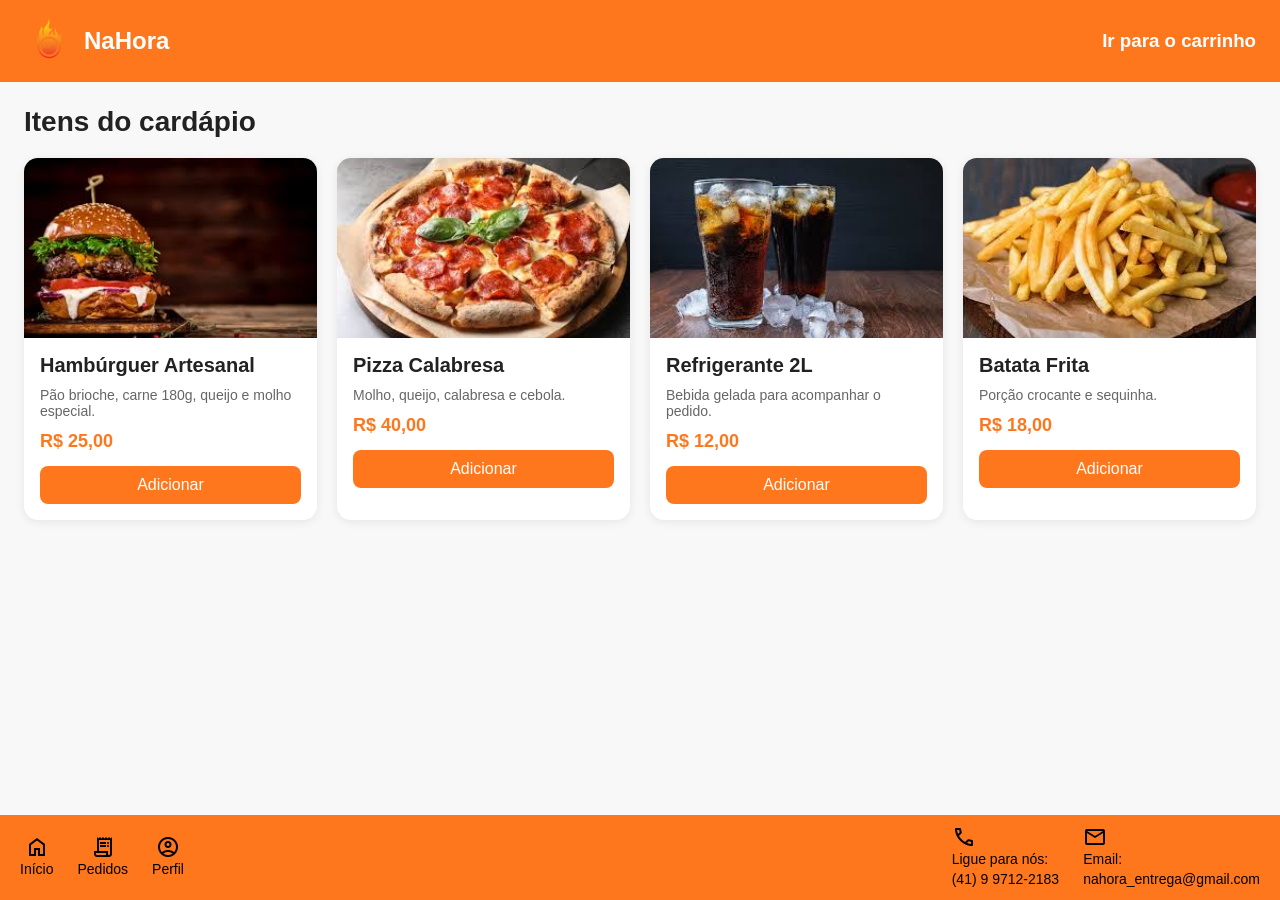
<file: public/index.html>
<!DOCTYPE html>
<html lang="pt-br">

<head>
    <meta charset="UTF-8">
    <meta name="viewport" content="width=device-width, initial-scale=1.0">
    <title>NaHora</title>
    <link rel="stylesheet" href="css/global.css">
    <link rel="stylesheet" href="css/produtos.css">
    <link href="https://fonts.googleapis.com/css2?family=Material+Symbols+Outlined" rel="stylesheet">
</head>

<body>
    <header class="header">
        <nav class="nav_header">
            <ul>
                <li>
                    <a href="#" class="img">
                        <img src="images/logo.png" alt="Logo NaHora">
                        <h2>NaHora</h2>
                    </a>
                </li>
                <li>
                    <a href="carrinho.html" class="slogan">
                        <h3>Ir para o carrinho</h3>
                    </a>
                </li>
            </ul>
        </nav>
    </header>

    <main class="main produtos-page">
        <section class="left full-width">
            <h2 class="titulo_secao">Itens do cardápio</h2>

            <div class="grid-itens">
                <div class="card">
                    <img src="images/burger.jpg" alt="Hambúrguer">
                    <div class="card-info">
                        <h4>Hambúrguer Artesanal</h4>
                        <p class="descricao">Pão brioche, carne 180g, queijo e molho especial.</p>
                        <p class="preco">R$ 25,00</p>
                        <button class="add-to-cart-btn" data-id="1">Adicionar</button>
                    </div>
                </div>

                <div class="card">
                    <img src="images/pizza.jpg" alt="Pizza">
                    <div class="card-info">
                        <h4>Pizza Calabresa</h4>
                        <p class="descricao">Molho, queijo, calabresa e cebola.</p>
                        <p class="preco">R$ 40,00</p>
                        <button class="add-to-cart-btn" data-id="2">Adicionar</button>
                    </div>
                </div>

                <div class="card">
                    <img src="images/refri.jpg" alt="Refrigerante">
                    <div class="card-info">
                        <h4>Refrigerante 2L</h4>
                        <p class="descricao">Bebida gelada para acompanhar o pedido.</p>
                        <p class="preco">R$ 12,00</p>
                        <button class="add-to-cart-btn" data-id="3">Adicionar</button>
                    </div>
                </div>

                <div class="card">
                    <img src="images/batata.jpg" alt="Batata frita">
                    <div class="card-info">
                        <h4>Batata Frita</h4>
                        <p class="descricao">Porção crocante e sequinha.</p>
                        <p class="preco">R$ 18,00</p>
                        <button class="add-to-cart-btn" data-id="4">Adicionar</button>
                    </div>
                </div>
            </div>
        </section>
    </main>

    <footer class="footeri">
        <nav class="nav_footer">
            <ul>
                <li>
                    <a href="#">
                        <span class="material-symbols-outlined">home</span>
                        <p>Início</p>
                    </a>
                </li>
                <li>
                    <a href="#">
                        <span class="material-symbols-outlined">receipt_long</span>
                        <p>Pedidos</p>
                    </a>
                </li>
                <li>
                    <a href="#">
                        <span class="material-symbols-outlined">account_circle</span>
                        <p>Perfil</p>
                    </a>
                </li>
            </ul>

            <ul class="ul_contato">
                <li>
                    <a href="#">
                        <span class="material-symbols-outlined">call</span>
                        <p>Ligue para nós:</p>
                        <p>(41) 9 9712-2183</p>
                    </a>
                </li>
                <li>
                    <a href="#">
                        <span class="material-symbols-outlined">mail</span>
                        <p>Email:</p>
                        <p>nahora_entrega@gmail.com</p>
                    </a>
                </li>
            </ul>
        </nav>
    </footer>

    <script type="module" src="js/main.js"></script>
</body>

</html>
</file>
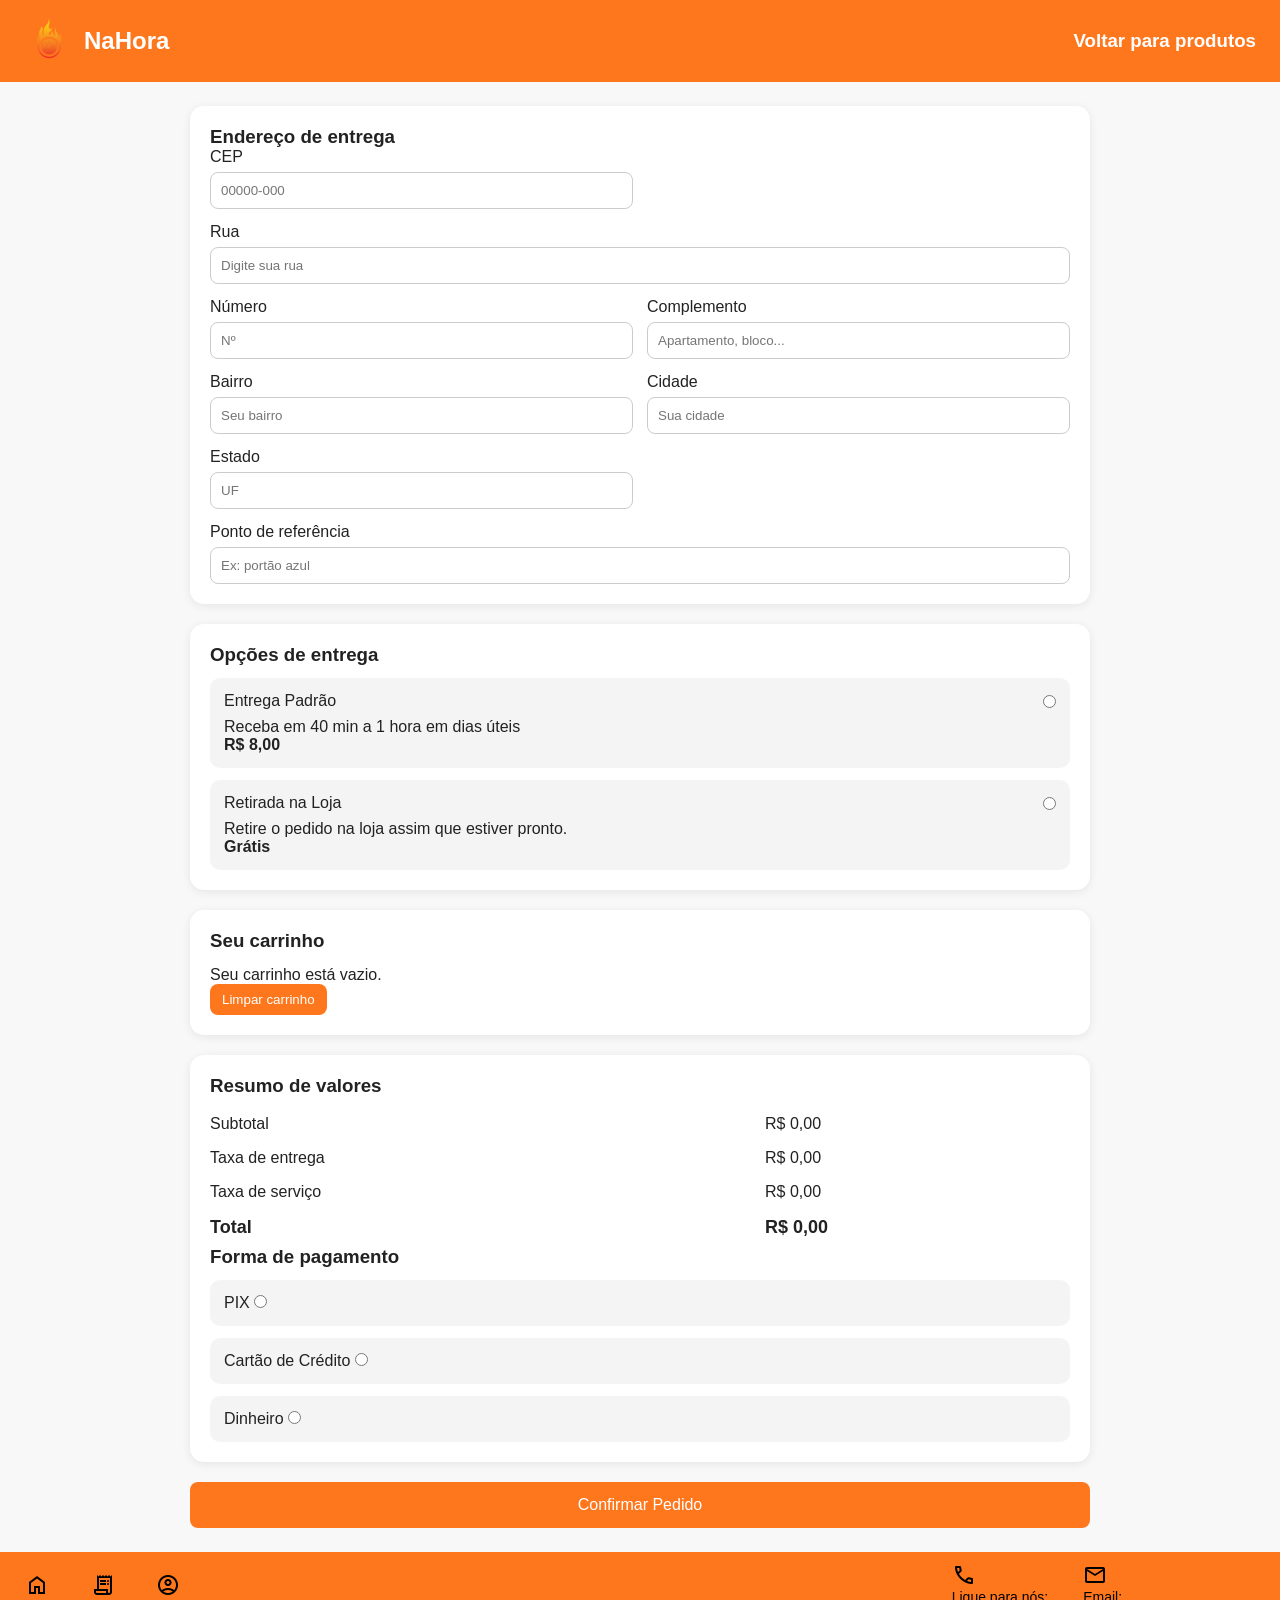
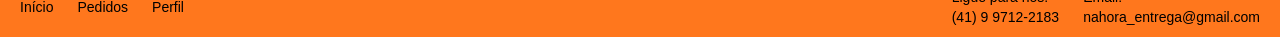
<file: public/carrinho.html>
<!DOCTYPE html>
<html lang="pt-br">

<head>
    <meta charset="UTF-8">
    <meta name="viewport" content="width=device-width, initial-scale=1.0">
    <title>Carrinho - NaHora</title>
    <link rel="stylesheet" href="css/global.css">
    <link rel="stylesheet" href="css/carrinho.css">
    <link href="https://fonts.googleapis.com/css2?family=Material+Symbols+Outlined" rel="stylesheet">
</head>

<body>
    <header class="header">
        <nav class="nav_header">
            <ul>
                <li>
                    <a href="index.html" class="img">
                        <img src="images/logo.png" alt="Logo NaHora">
                        <h2>NaHora</h2>
                    </a>
                </li>
                <li>
                    <a href="index.html" class="slogan">
                        <h3>Voltar para produtos</h3>
                    </a>
                </li>
            </ul>
        </nav>
    </header>

    <main class="main carrinho-page">
        <aside class="right only-cart">
            <div class="bloco">
                <h3>Endereço de entrega</h3>

                <div class="form-grid">
                    <div class="campo">
                        <label for="cep">CEP</label>
                        <input type="text" id="cep" placeholder="00000-000">
                    </div>

                    <div class="campo campo-maior">
                        <label for="rua">Rua</label>
                        <input type="text" id="rua" placeholder="Digite sua rua">
                    </div>

                    <div class="campo">
                        <label for="numero">Número</label>
                        <input type="text" id="numero" placeholder="Nº">
                    </div>

                    <div class="campo">
                        <label for="complemento">Complemento</label>
                        <input type="text" id="complemento" placeholder="Apartamento, bloco...">
                    </div>

                    <div class="campo">
                        <label for="bairro">Bairro</label>
                        <input type="text" id="bairro" placeholder="Seu bairro">
                    </div>

                    <div class="campo">
                        <label for="cidade">Cidade</label>
                        <input type="text" id="cidade" placeholder="Sua cidade">
                    </div>

                    <div class="campo">
                        <label for="estado">Estado</label>
                        <input type="text" id="estado" placeholder="UF">
                    </div>

                    <div class="campo campo-maior">
                        <label for="referencia">Ponto de referência</label>
                        <input type="text" id="referencia" placeholder="Ex: portão azul">
                    </div>
                </div>
            </div>

            <div class="bloco">
                <h3>Opções de entrega</h3>

                <label class="entrega_opcao">
                    <div class="opcao-topo">
                        <span>Entrega Padrão</span>
                        <input type="radio" name="entrega" value="padrao">
                    </div>
                    <p>Receba em 40 min a 1 hora em dias úteis</p>
                    <strong>R$ 8,00</strong>
                </label>

                <label class="entrega_opcao">
                    <div class="opcao-topo">
                        <span>Retirada na Loja</span>
                        <input type="radio" name="entrega" value="retirada">
                    </div>
                    <p>Retire o pedido na loja assim que estiver pronto.</p>
                    <strong>Grátis</strong>
                </label>
            </div>

            <div class="bloco">
                <h3>Seu carrinho</h3>
                <div id="cart-items">
                    <p class="empty-cart">Seu carrinho está vazio.</p>
                </div>

                <button id="clear-cart-btn" type="button">Limpar carrinho</button>
            </div>

            <div class="bloco resumo-pagamento">
                <div class="valores">
                    <h3>Resumo de valores</h3>
                    <table>
                        <tbody>
                            <tr>
                                <td>Subtotal</td>
                                <td id="subtotal">R$ 0,00</td>
                            </tr>
                            <tr>
                                <td>Taxa de entrega</td>
                                <td id="delivery-fee">R$ 0,00</td>
                            </tr>
                            <tr>
                                <td>Taxa de serviço</td>
                                <td id="service-fee">R$ 0,00</td>
                            </tr>
                            <tr class="total">
                                <td>Total</td>
                                <td id="total">R$ 0,00</td>
                            </tr>
                        </tbody>
                    </table>
                </div>

                <div class="pagamento">
                    <h3>Forma de pagamento</h3>

                    <label class="pagamento_opcao">
                        <span>PIX</span>
                        <input type="radio" name="pagamento" value="pix">
                    </label>

                    <label class="pagamento_opcao">
                        <span>Cartão de Crédito</span>
                        <input type="radio" name="pagamento" value="cartao">
                    </label>

                    <label class="pagamento_opcao">
                        <span>Dinheiro</span>
                        <input type="radio" name="pagamento" value="dinheiro">
                    </label>
                </div>
            </div>

            <div class="button">
                <button>Confirmar Pedido</button>
            </div>
        </aside>
    </main>
    <footer class="footerc">
        <nav class="nav_footer">
            <ul>
                <li>
                    <a href="#">
                        <span class="material-symbols-outlined">home</span>
                        <p>Início</p>
                    </a>
                </li>
                <li>
                    <a href="#">
                        <span class="material-symbols-outlined">receipt_long</span>
                        <p>Pedidos</p>
                    </a>
                </li>
                <li>
                    <a href="#">
                        <span class="material-symbols-outlined">account_circle</span>
                        <p>Perfil</p>
                    </a>
                </li>
            </ul>

            <ul class="ul_contato">
                <li>
                    <a href="#">
                        <span class="material-symbols-outlined">call</span>
                        <p>Ligue para nós:</p>
                        <p>(41) 9 9712-2183</p>
                    </a>
                </li>
                <li>
                    <a href="#">
                        <span class="material-symbols-outlined">mail</span>
                        <p>Email:</p>
                        <p>nahora_entrega@gmail.com</p>
                    </a>
                </li>
            </ul>
        </nav>
    </footer>

    <script type="module" src="js/cart-page.js"></script>
</body>

</html>
</file>
<file: public/css/global.css>
* {
    margin: 0;
    padding: 0;
    box-sizing: border-box;
}

body {
    font-family: Arial, sans-serif;
    background: #f8f8f8;
    color: #222;
}

a {
    text-decoration: none;
    color: inherit;
}

ul {
    list-style: none;
}

img {
    max-width: 100%;
    display: block;
}

button {
    border: none;
    cursor: pointer;
    transition: 0.3s;
}

button:hover {
    opacity: 0.9;
}

.header {
    background: #ff771d;
    padding: 16px 24px;
}

.nav_header ul {
    display: flex;
    align-items: center;
    justify-content: space-between;
}

.img {
    display: flex;
    align-items: center;
    gap: 10px;
}

.img img {
    width: 50px;
    height: 50px;
}

.img h2,
.slogan h3 {
    color: white;
}

.main {
    padding: 24px;
}

.titulo_secao {
    margin-bottom: 20px;
    font-size: 28px;
}

.bloco {
    background: white;
    border-radius: 14px;
    padding: 20px;
    margin-bottom: 20px;
    box-shadow: 0 2px 10px rgba(0, 0, 0, 0.08);
}

.footeri {
    background-color: #ff771d;
    min-height: 85px;
    width: 100%;
    padding: 10px 20px;
    bottom: 0;
    position: fixed;
    text-align: center;
}

.footerc {
    display: flex;
    background-color: #ff771d;
    min-height: 85px;
    width: 100%;
    padding: 10px 20px;
}

.nav_footer {
    width: 100%;
    display: flex;
    justify-content: space-between;
    align-items: center;
}

.nav_footer ul {
    display: flex;
    align-items: center;
    gap: 24px;
    margin: 0;
    padding: 0;
    list-style: none;
}

.nav_footer a {
    text-decoration: none;
    color: black;
    display: flex;
    flex-direction: column;
    align-items: center;
}

.nav_footer a p {
    margin: 2px 0;
    font-size: 14px;
}

.ul_contato a {
    align-items: flex-start;
}
</file>
<file: public/css/produtos.css>
.produtos-page {
    display: block;
}

.full-width {
    width: 100%;
}

.grid-itens {
    display: grid;
    grid-template-columns: repeat(auto-fit, minmax(220px, 1fr));
    gap: 20px;
}

.card {
    background: white;
    border-radius: 14px;
    overflow: hidden;
    box-shadow: 0 2px 10px rgba(0,0,0,0.08);
    transition: 0.3s;
}

.card:hover {
    transform: translateY(-4px);
}

.card img {
    width: 100%;
    height: 180px;
    object-fit: cover;
}

.card-info {
    padding: 16px;
}

.card-info h4 {
    margin-bottom: 10px;
    font-size: 20px;
}

.descricao {
    font-size: 14px;
    color: #666;
    margin-bottom: 12px;
}

.preco {
    font-size: 18px;
    font-weight: bold;
    margin-bottom: 14px;
    color: #ff771d;
}

.add-to-cart-btn {
    width: 100%;
    background: #ff771d;
    color: white;
    padding: 10px;
    border-radius: 8px;
    font-size: 16px;
}
</file>
<file: public/css/carrinho.css>
.carrinho-page {
    display: flex;
    justify-content: center;
}

.only-cart {
    width: 100%;
    max-width: 900px;
}

.form-grid {
    display: grid;
    grid-template-columns: 1fr 1fr;
    gap: 14px;
}

.campo {
    display: flex;
    flex-direction: column;
    gap: 6px;
}

.campo-maior {
    grid-column: span 2;
}

.campo input {
    padding: 10px;
    border: 1px solid #ccc;
    border-radius: 8px;
}

.entrega_opcao,
.pagamento_opcao {
    display: block;
    background: #f4f4f4;
    border-radius: 10px;
    padding: 14px;
    margin-top: 12px;
}

.opcao-topo {
    display: flex;
    justify-content: space-between;
    align-items: center;
    margin-bottom: 8px;
}

#cart-items {
    margin-top: 14px;
}

.cart-item {
    display: flex;
    gap: 14px;
    padding: 12px 0;
    border-bottom: 1px solid #eee;
}

.cart-item img {
    width: 90px;
    height: 90px;
    object-fit: cover;
    border-radius: 12px;
}

.cart-item-info {
    flex: 1;
}

.cart-item-info h4 {
    margin-bottom: 8px;
}

.cart-controls {
    display: flex;
    align-items: center;
    gap: 10px;
    margin: 10px 0;
}

.cart-controls button,
.remove-btn,
#clear-cart-btn,
.button button {
    padding: 8px 12px;
    border-radius: 8px;
}

.cart-controls button,
#clear-cart-btn,
.button button {
    background: #ff771d;
    color: white;
}

.remove-btn {
    background: #ddd;
    color: #222;
}

.resumo-pagamento table {
    width: 100%;
    border-collapse: collapse;
    margin-top: 10px;
}

.resumo-pagamento td {
    padding: 8px 0;
}

.resumo-pagamento .total td {
    font-weight: bold;
    font-size: 18px;
}

.button button {
    width: 100%;
    font-size: 16px;
    padding: 14px;
}

@media (max-width: 768px) {
    .form-grid {
        grid-template-columns: 1fr;
    }

    .campo-maior {
        grid-column: span 1;
    }

    .cart-item {
        flex-direction: column;
    }
}
</file>
